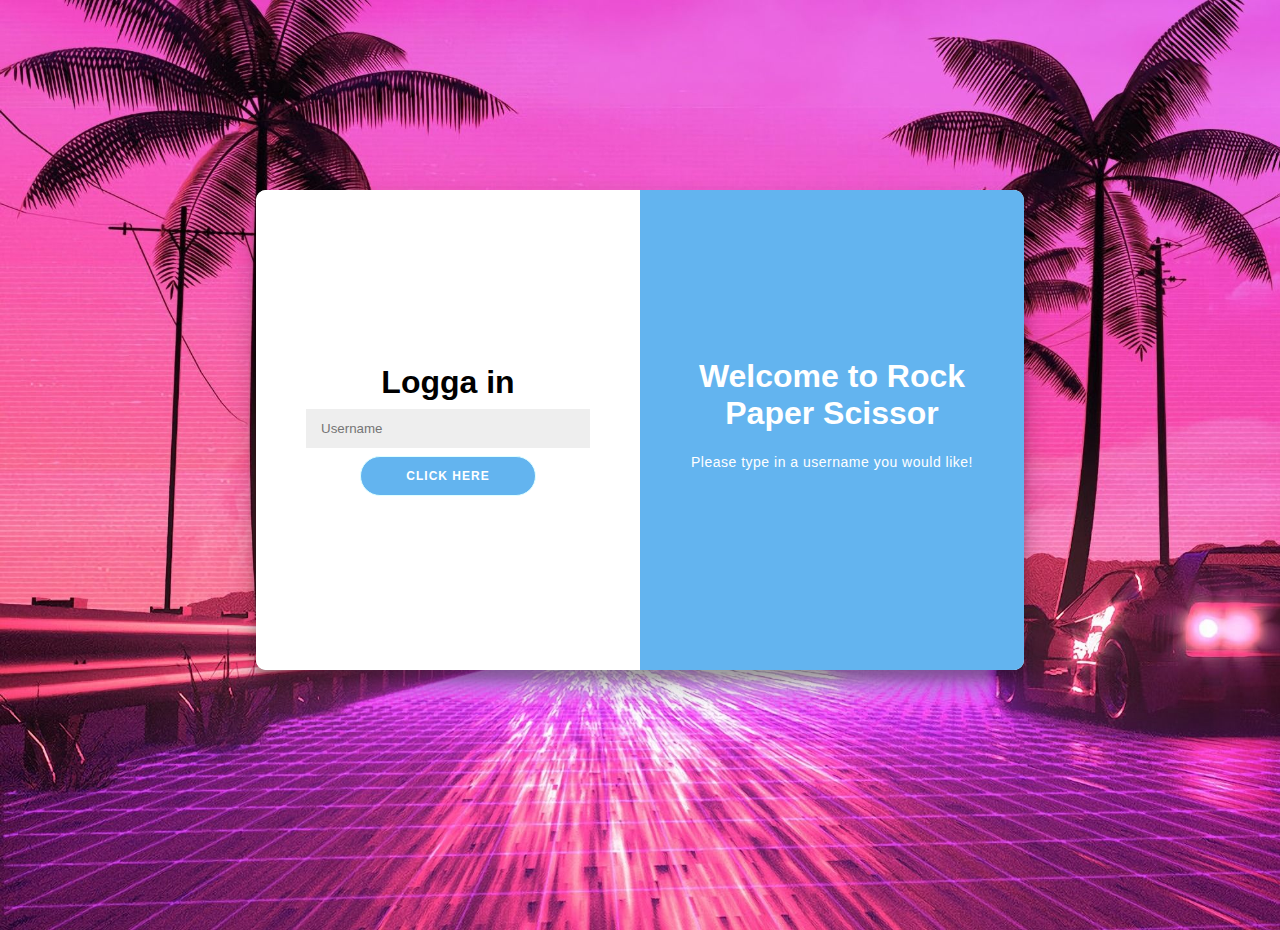
<file: index.html>
<!DOCTYPE html>
<html lang="sv">
<head>
    <meta charset="UTF-8">
    <meta http-equiv="X-UA-Compatible" content="IE=edge">
    <meta name="viewport" content="width=device-width, initial-scale=1.0">
    <title>RPS</title>
    <link rel="stylesheet" href="css/inloggning.css">
</head>
<body>

<div class="container" id="container">
    <div class="form-container sign-up-container"></div>
    <div class="form-container sign-in-container">
        <form>
            <h1>Logga in</h1>
            </label><input id="email" type="username" placeholder="Username">
            <button id="loginbutton" type="button">Click here</button>
        </form>
    </div>
    
    <div class="overlay-container">
        <div class="overlay">
            <div class="overlay-panel overlay-left"></div>
            <div class="overlay-panel overlay-right">
                <h1>Welcome to Rock Paper Scissor</h1>
                <p>Please type in a username you would like!</p>
            </div>
        </div>
    </div>
</div>

<script src="js/endpoints.js" type="module"></script>
<script src="js/inlogg.js" type="module"></script>
</body>
</html>
</file>
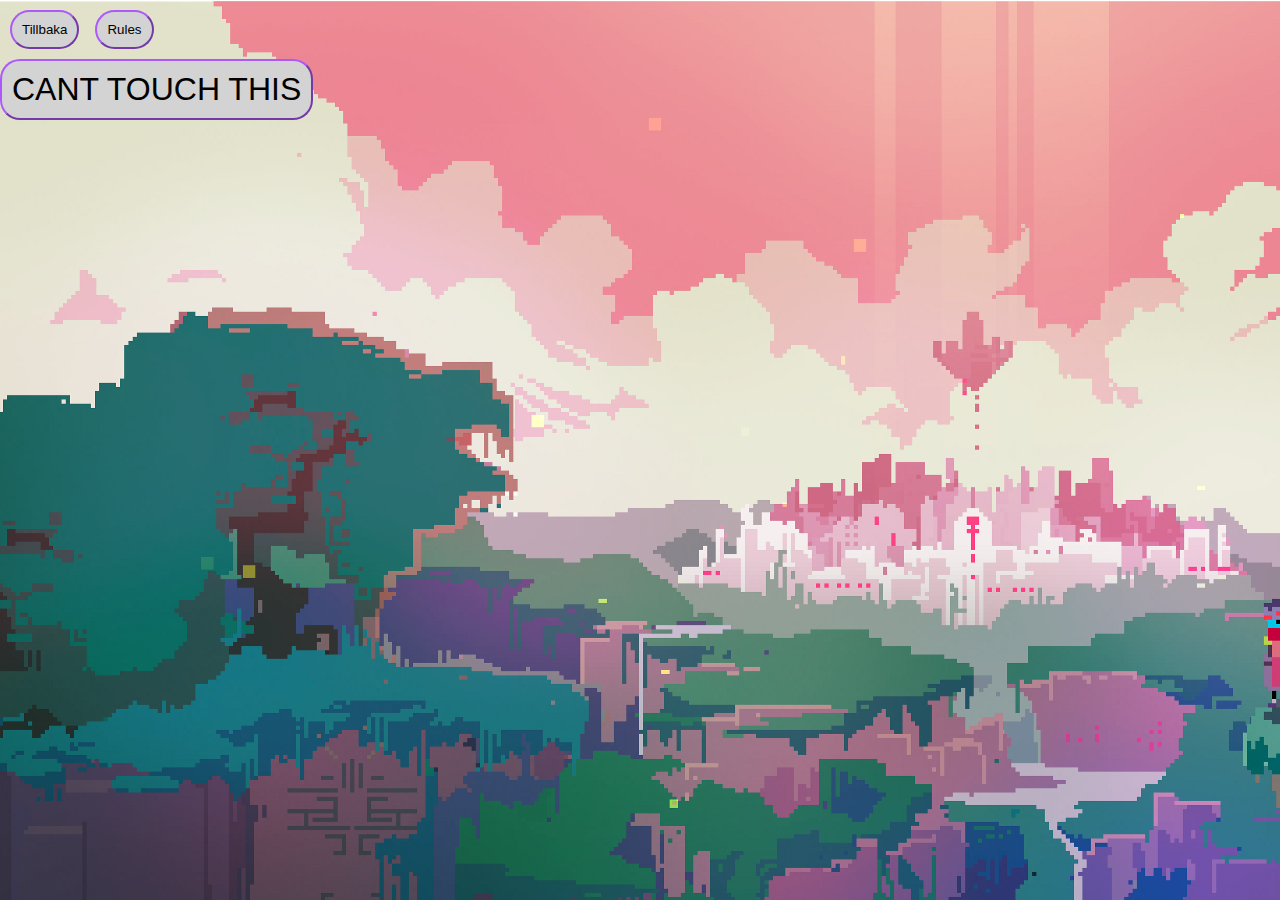
<file: buttongame.html>
<!DOCTYPE html>
<html lang="en">
<head>
    <meta charset="UTF-8">
    <title>Title</title>
    <script defer src="js/movingbutton.js"></script>
    <link rel="stylesheet" href="css/movingbutton.css">
    <style>
        body {
            margin: 0;
            width: 100vh;
            height: 100vh;
            overflow: hidden;
        }

        #evil-button {
            position: absolute;
            white-space: nowrap;
            font-size: 2rem;
        }
    </style>
</head>
<body>

<div class="container">
    <a href="homepage.html">
        <button class="button">
            Tillbaka
        </button>
    </a>
    <div class="popup" onclick="openRulesPopup()">
        <button class="rules">Rules</button>
        <span class="popuptext" id="myPopup">
            <p>The rules of <em>Click the button</em> are simple.</p>
            <p>Try your best to click the button.</p>
            <p>If you click the button you become rich.</p>
            <p>When you get tired of trying to click the button please press "Tillbaka".</p>
            <p>Got it? </p>
            <p class="close-text">Press <strong><em>here</em></strong> to close!</p>
        </span>
    </div>


</div>

<button id="evil-button">CANT TOUCH THIS</button>

</body>
</html>
</file>
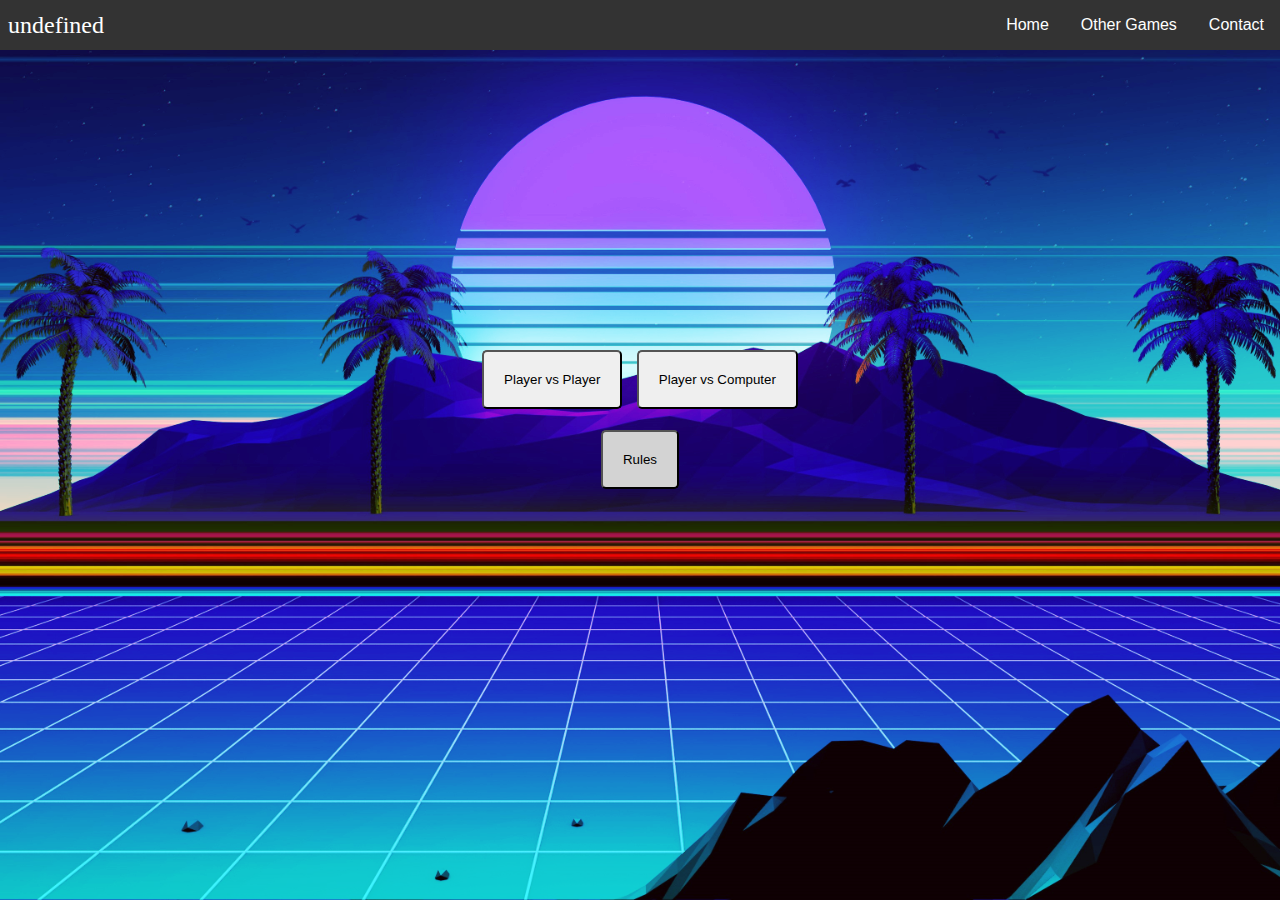
<file: choosegame.html>
<!DOCTYPE html>
<html lang="en">

<head>
  <meta charset="UTF-8">
  <meta http-equiv="X-UA-Compatible" content="IE=edge">
  <meta name="viewport" content="width=device-width, initial-scale=1.0">
  <title>Title</title>
  <link rel="stylesheet" href="css/choosegame.css">
  <script defer src="js/choosegame.js" type="module"></script>
  <script defer src="js/endpoints.js" type="module"></script>
</head>

<body>
  <nav class="navbar">
    <div id="brand-title" class="brandtitle"> <strong></strong>
    </div>
    <a href="#" class="toggle-button">
      <span class="bar"></span>
      <span class="bar"></span>
      <span class="bar"></span>
    </a>
    <div class="navbar-links">
      <ul>
        <li>
          <a href="homepage.html">Home</a>
        </li>
        <li>
          <a href="buttongame.html">Other Games</a>
        </li>
        <li>
          <a href="https://leekspin.com/" target="_blank">Contact</a>
        </li>
      </ul>
    </div>
  </nav>

  <div class="container">
    <div class="play-buttons">
      <button id="start" class="pvp">Player vs Player</button>
      <a href="computer.html"><button class="pve">Player vs Computer</button></a>
    </div>
    <div class="popup" onclick="openRulesPopup()">
      <button class="rules" >Rules</button>
      <span class="popuptext" id="myPopup">
      <p>The rules of Rock Paper Scissor are simple.</p>
      <p>Rock beats Scissor, Paper beats Rock and Scissor beats Paper.</p>
      <p>Equal move results in a draw and neither player gets a point.</p>
      <p>The game is finished when one player gets three wins.</p>
      <p>Got it? </p>
      <p class="close-text">Press <strong><em>here</em></strong> to close!</p>
    </span>
    </div>
  </div>

  <script>
    const popup = document.getElementById('myPopup');
    function openRulesPopup() {
      popup.classList.toggle("show");
    }
  </script>
</body>
</html>
</file>
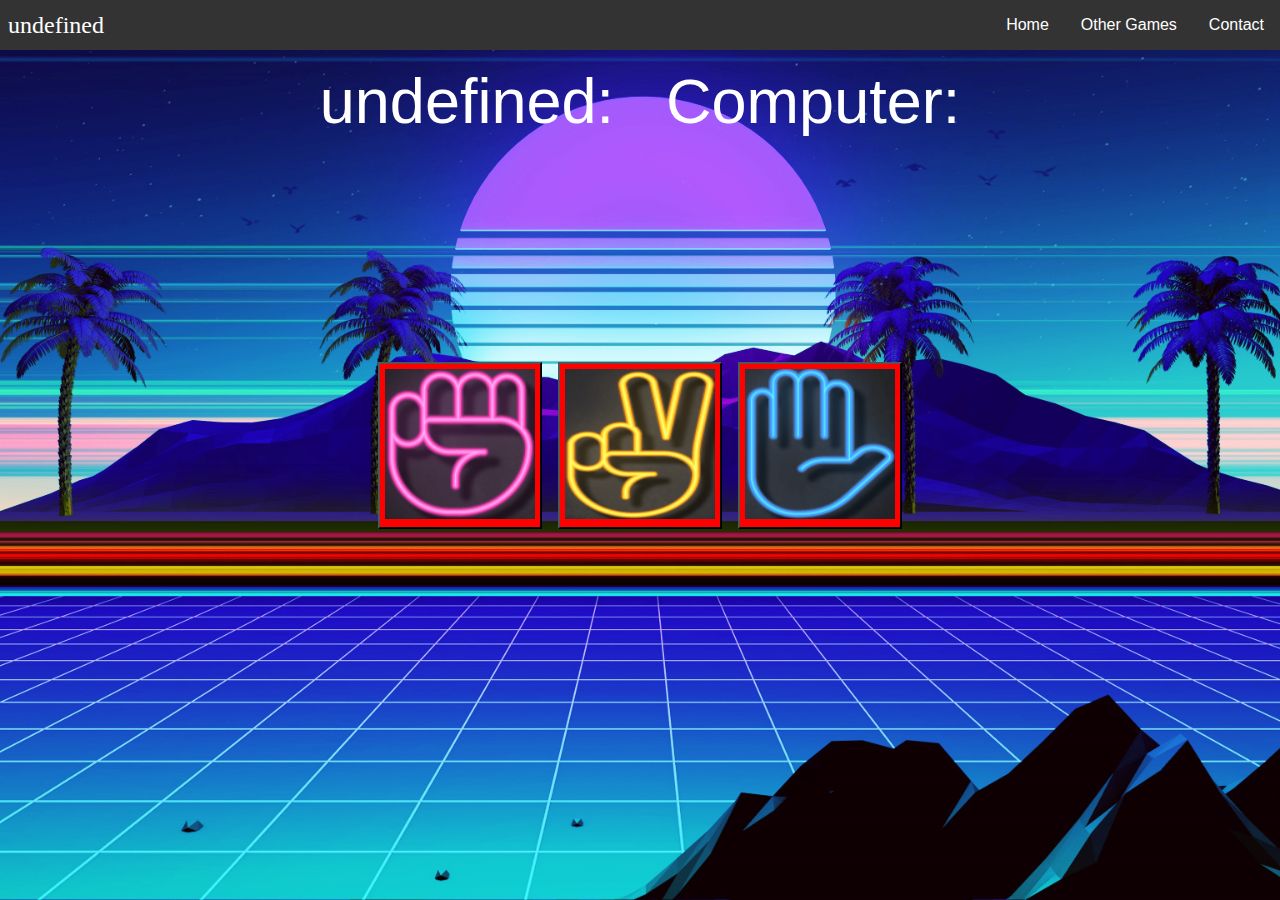
<file: computer.html>
<!DOCTYPE html>
<html lang="en">
<head>
    <meta charset="UTF-8">
    <meta http-equiv="X-UA-Compatible" content="IE=edge">
    <meta name="viewport" content="width=device-width, initial-scale=1.0">
    <title>Title</title>
    <link rel="stylesheet" href="css/computer.css">
    <script defer src="js/computer.js" type="module"></script>
    <script defer src="js/functions.js"></script>
</head>

<body>
<nav class="navbar">
    <div id="brand-title" class="brandtitle"> <strong></strong>
    </div>
    <a href="#" class="toggle-button">
        <span class="bar"></span>
        <span class="bar"></span>
        <span class="bar"></span>
    </a>
    <div class="navbar-links">
        <ul>
            <li>
                <a href="homepage.html">Home</a>
            </li>
            <li>
                <a href="buttongame.html">Other Games</a>
            </li>
            <li>
                <a href="https://leekspin.com/" target="_blank">Contact</a>
            </li>
        </ul>
    </div>
</nav>

<div class="bodyid" id="bodyid">
    <div class="score">
        <div id="player-score">

        </div>
        <div id="computer-score">

        </div>
    </div>

    <div id="scoreboard" class="scoreboard">
        <div id="score-board">

        </div>
    </div>

    <div id="restart">

    </div>

    <div class="player-opponent">
        <div id="player" class="playerchoice">

        </div>
        <div id="opponent" class="opchoice">
            Computer:
        </div>
    </div>

    <div class="choices">
        <button id="rock" class="btn-rock"><img src="img/rock-img.png" alt="picture of closed hand"></button>

        <button id="scissor" class="btn-scissor"><img src="img/scissor-img.png" alt="picture of a scissorhand"></button>

        <button id="paper" class="btn-paper"><img src="img/paper-img.png" alt="picutre of open palm of hand"></button>
    </div>
</div>
</body>
</html>
</file>
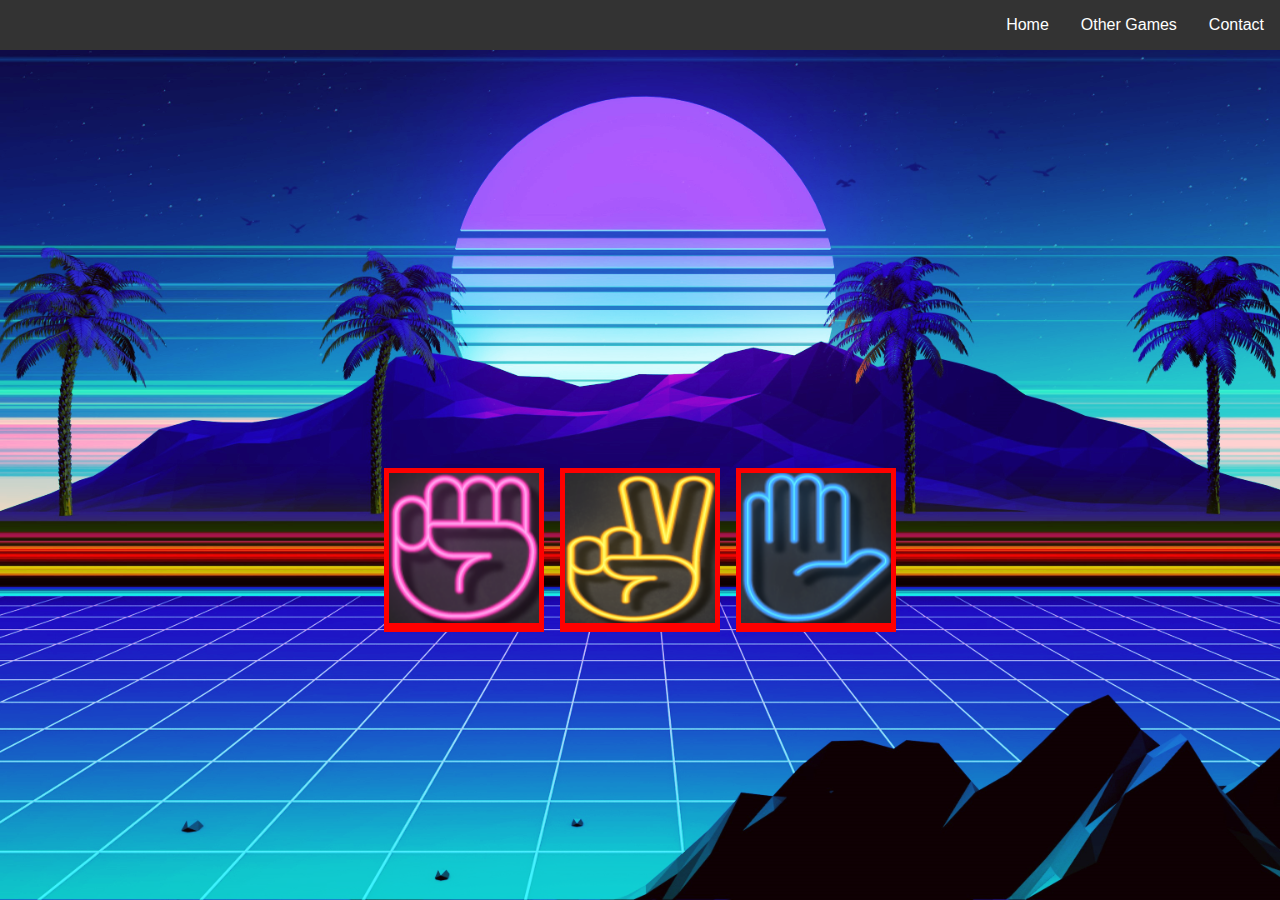
<file: game.html>
<!DOCTYPE html>
<html lang="en">
<head>
    <meta charset="UTF-8">
    <meta http-equiv="X-UA-Compatible" content="IE=edge">
    <meta name="viewport" content="width=device-width, initial-scale=1.0">
    <link rel="stylesheet" href="css/gamepage.css">
    <title>Game RPS</title>
</head>
<body>
<nav class="navbar">
    <div id="brand-title" class="brandtitle"> <strong></strong>
    </div>
    <a href="#" class="toggle-button">
        <span class="bar"></span>
        <span class="bar"></span>
        <span class="bar"></span>
    </a>
    <div class="navbar-links">
        <ul>
            <li>
                <a href="homepage.html">Home</a>
            </li>
            <li>
                <a href="buttongame.html">Other Games</a>
            </li>
            <li>
                <a href="https://leekspin.com/" target="_blank">Contact</a>
            </li>
        </ul>
    </div>
</nav>

<div class="bodyid" id="bodyid">
    <div class="score">
        <div id="player-score">

        </div>
        <div id="opponent-score">
        </div>
    </div>

    <div id="scoreboard" class="scoreboard">
        <div class="restart" id="restartGamePVP">
        </div>
    </div>

    <div class="player-opponent">
        <p id="player1Name" class="playerchoice"></p>
        <div id="player1" class="playerchoice">
        </div>

        <p id="player2Name" class="opchoice"></p>
        <div id="player2" class="opchoice">
        </div>
    </div>

    <div id="choice" class="choices">
        <div id="rock" class="btn-rock"><img src="img/rock-img.png" alt="picture of closed hand" onclick="choose('rock')"></div>

        <div id="scissor" class="btn-scissor"><img src="img/scissor-img.png" alt="picture of a scissorhand" onclick="choose('scissors')"></div>

        <div id="paper" class="btn-paper"><img src="img/paper-img.png" alt="picture of open palm of hand" onclick="choose('paper')"></div>
    </div>

</div>

<script defer src="js/gamepage.js" type="module"></script>
<script defer src="js/functions.js" type="module"></script>
<script defer src="js/endpoints.js" type="module"></script>
</body>
</html>
</file>
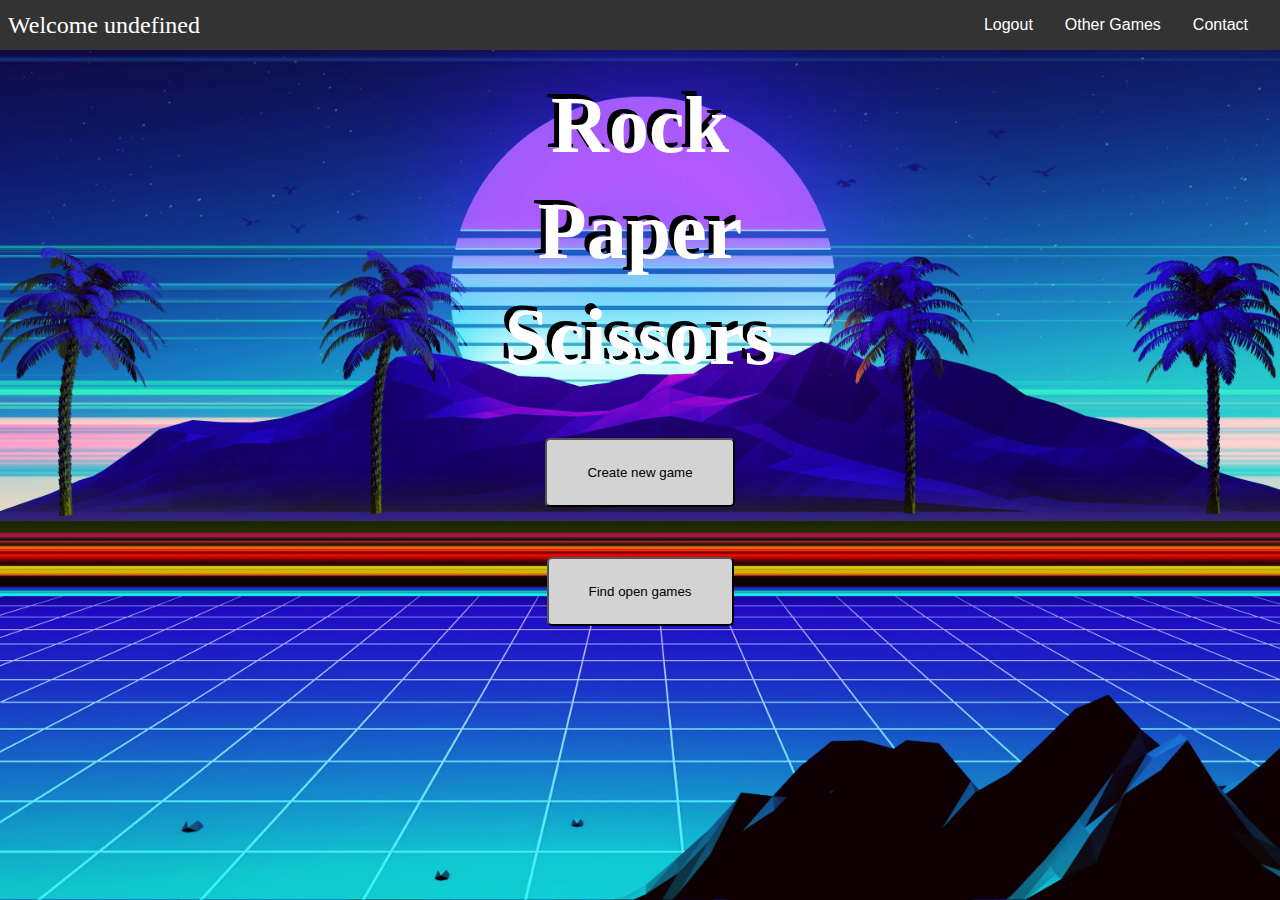
<file: homepage.html>
<!DOCTYPE html>
<html lang="en">
<head>
    <meta charset="UTF-8">
    <meta http-equiv="X-UA-Compatible" content="IE=edge">
    <meta name="viewport" content="width=device-width, initial-scale=1.0">
    <link rel="stylesheet" href="css/homepage.css">
    <script defer src="js/homepage.js" type="module"></script>
    <script defer src="js/functions.js" type="module"></script>
    <script defer src="js/endpoints.js" type="module"></script>
    <title>$Title$</title>
</head>

<body>
<nav class="navbar">
    <div id="brand-title" class="brandtitle"> <strong></strong>
    </div>
    <a href="#" class="toggle-button">
        <span class="bar"></span>
        <span class="bar"></span>
        <span class="bar"></span>
    </a>
    <div class="navbar-links">
        <ul>
            <li>
                <a id="logout-button" href="index.html">Logout</a>
            </li>
            <li>
                <a href="buttongame.html">Other Games</a>
            </li>
            <li>
                <a href="https://leekspin.com/" target="_blank">Contact</a>
            </li>
        </ul>
    </div>
</nav>

<div class="container">
    <h1 class="sign">Rock</h1>
    <h1 class="sign">Paper</h1>
    <h1 class="sign">Scissors</h1>


    <a href="choosegame.html">
        <button class="newgame">Create new game</button>
    </a>
    <a href="listofgames.html">
        <button class="opengames">Find open games</button>
    </a>
</div>


</body>
</html>
</file>
<file: css/inloggning.css>
* {
    box-sizing: border-box;
}
#evil-button {
    position: absolute;
    white-space: nowrap;
    font-size: 2rem;
}

.movingbutton body {
    margin: 0;
    width: 100vh;
    height: 100vh;
    overflow: hidden;

}

body {
    background-image: url("../img/inlogg.jpg");
    background-size: cover;
    display: flex;
    justify-content: center;
    align-items: center;
    flex-direction: column;
    font-family: 'Montserrat', sans-serif;
    height: 100vh;
    margin: -20px 0 50px;
}

h1 {
    font-weight: bold;
    margin: 0;
}

h2 {
    text-align: center;
}

p {
    font-size: 14px;
    font-weight: 100;
    line-height: 20px;
    letter-spacing: 0.5px;
    margin: 20px 0 30px;
}

span {
    font-size: 12px;
}

a {
    color: #333;
    font-size: 14px;
    text-decoration: none;
    margin: 15px 0;
}

button {
    border-radius: 20px;
    border: 1px solid lightcyan;
    background-color: #63b4ef;
    color: #FFFFFF;
    font-size: 12px;
    font-weight: bold;
    padding: 12px 45px;
    letter-spacing: 1px;
    text-transform: uppercase;
    transition: transform 80ms ease-in;
}

button:active {
    transform: scale(0.95);
}

button:focus {
    outline: none;
}

button.ghost {
    background-color: transparent;
    border-color: #FFFFFF;
}

form {
    background-color: #FFFFFF;
    display: flex;
    align-items: center;
    justify-content: center;
    flex-direction: column;
    padding: 0 50px;
    height: 100%;
    text-align: center;
}

input {
    background-color: #eee;
    border: none;
    padding: 12px 15px;
    margin: 8px 0;
    width: 100%;
}

.container {
    background-color: #fff;
    border-radius: 10px;
    box-shadow: 0 14px 28px rgba(0,0,0,0.25), 0 10px 10px rgba(0,0,0,0.22);
    position: relative;
    overflow: hidden;
    width: 768px;
    max-width: 100%;
    min-height: 480px;
}

.form-container {
    position: absolute;
    top: 0;
    height: 100%;
    transition: all 0.6s ease-in-out;
}

.sign-in-container {
    left: 0;
    width: 50%;
    z-index: 2;
}

.container.right-panel-active .sign-in-container {
    transform: translateX(100%);
}

.container.right-panel-active .sign-up-container {
    transform: translateX(100%);
    opacity: 1;
    z-index: 5;
    animation: show 0.6s;
}


.overlay-container {
    position: absolute;
    top: 0;
    left: 50%;
    width: 50%;
    height: 100%;
    overflow: hidden;
    transition: transform 0.6s ease-in-out;
    z-index: 100;
}

.container.right-panel-active .overlay-container{
    transform: translateX(-100%);
}

.overlay {
    background: #63b4ef;
    background-repeat: no-repeat;
    background-size: cover;
    background-position: 0 0;
    color: #FFFFFF;
    position: relative;
    left: -100%;
    height: 100%;
    width: 200%;
    transform: translateX(0);
    transition: transform 0.6s ease-in-out;
}

.container.right-panel-active .overlay {
    transform: translateX(50%);
}

.overlay-panel {
    position: absolute;
    display: flex;
    align-items: center;
    justify-content: center;
    flex-direction: column;
    padding: 0 40px;
    text-align: center;
    top: 0;
    height: 100%;
    width: 50%;
    transform: translateX(0);
    transition: transform 0.6s ease-in-out;
}

.overlay-left {
    transform: translateX(-20%);
}

.container.right-panel-active .overlay-left {
    transform: translateX(0);
}

.overlay-right {
    right: 0;
    transform: translateX(0);
}

.container.right-panel-active .overlay-right {
    transform: translateX(20%);
}
</file>
<file: css/movingbutton.css>
body {
    background-image: url("../img/bakgrundsbild.webp");
}



.container {
    padding: 10px;
    display: flex;
    justify-content: flex-start;
    gap: 1rem;

}
button {
    border-color: #ac58fb;
    background-color: lightgray;
    border-radius: 20px;
    padding: 10px;
}

.popup {
    position: relative;
    display: inline-block;
    cursor: pointer;
}

.popup .rules {
    padding: 10px;
    border-radius: 20px;
}

.popup .popuptext {
    visibility: hidden;
    width: 300px;
    border-radius: 10px;
    padding: 10px 10px;
    background-color: rgb(112, 135, 220);
    color: #000000;
    font-size: 20px;
    text-align: center;
    position: absolute;
    z-index: 1;
    bottom: 175%;
    left: 70%;
    margin-bottom: -450px; /*Lagt till denna för att flytta rutan nedåt */
    margin-left: 100px;
}

.popup .popuptext::after .btn {
    position: absolute;
    top: 100%;
    left: 50%;
    margin-left: -5px;
    border-width: 5px;
    border-style: solid;
    border-color: #555 transparent transparent transparent;
}

.popup .show {
    visibility: visible;
    -webkit-animation: fadeIn 1s;
    animation: fadeIn 1s;
}

@-webkit-keyframes fadeIn {
    from {
        opacity: 0;
    }
    to {
        opacity: 1;
    }
}

@keyframes fadeIn {
    from {
        opacity: 0;
    }
    to {
        opacity: 1;
    }
}



button:hover {
    color: white;
    transform: scale(1.2);
    transition: 0.3s;
}
</file>
<file: css/choosegame.css>
body {
    box-sizing: border-box;
    height: 100vh;
    background-color: rgba(33, 234, 228, 0.67);
    background-image: url("../img/retro palm trees.jpg");
    background-position: center;
    background-size: cover;
    background-blend-mode: hard-light;
    font-family: Arial, Helvetica, sans-serif;
    margin: 0;
    padding: 0;
}

.navbar {
    display: flex;
    justify-content: space-between;
    align-items: center;
    background-color: #333;
    color: white;
}

.brandtitle {
    font-family: "Franklin Gothic Medium";
    font-size: 1.5rem;
    margin: .5rem;
}

.navbar-links ul {
    margin: 0;
    padding: 0;
    display: flex;
}

.navbar-links li {
    list-style: none;
}

.navbar-links li a {
    text-decoration: none;
    color: white;
    padding: 1rem;
    display: block;
}

.navbar-links li:hover {
    background-color: #555;
}

.toggle-button {
    position: absolute;
    top: 0.75rem;
    right: 1rem;
    display: none;
    flex-direction: column;
    justify-content: space-between;
    width: 31px;
    height: 21px;
}

.toggle-button .bar {
    height: 3px;
    width: 100%;
    background-color: white;
    border-radius: 10px;
}

.rules {
    align-items: center;
    justify-content: center;
    padding: 20px;
    border-radius: 5px;
    background-color: lightgray;
    cursor: pointer;
}

.popup {
    position: relative;
    display: flex;
    align-items: center;
    justify-content: center;
    cursor: pointer;
}

.popup .popuptext {
    visibility: hidden;
    width: 160px;
    background-color: #555;
    color: #fff;
    text-align: center;
    border-radius: 6px;
    padding: 10px 20px;
    position: absolute;
    z-index: 1;
    bottom: 0%;
    left: 400%;
    margin-left: -80px;
}

.popup .popuptext::after {
    content: "";
    position: absolute;
    top: 100%;
    left: 50%;
    margin-left: -5px;
    border-width: 5px;
    border-style: solid;
    border-color: transparent transparent transparent transparent;
}

.popup .show {
    visibility: visible;
    -webkit-animation: fadeIn 1s;
    animation: fadeIn 1s;
}

@-webkit-keyframes fadeIn {
    from {
        opacity: 0;
    }
    to {
        opacity: 1;
    }
}

@keyframes fadeIn {
    from {
        opacity: 0;
    }
    to {
        opacity: 1;
    }
}

.container {
    display: flex;
    flex-direction: column;
    justify-content: center;
    align-items: center;
    gap: 1rem;
}

.play-buttons {
    gap: 1rem;
}

.pve, .pvp {
    padding: 20px;
    margin: 300px 5px 5px 5px;
    border-radius: 5px;
    cursor: pointer;
}

@media (max-width: 500px){
    .toggle-button {
        display: flex;
    }

    .navbar-links {
        display: none;
        width: 100%;
    }

    .navbar {
        flex-direction: column;
        align-items: flex-start;
    }

    .navbar-links ul {
        width: 100%;
        flex-direction: column;

    }

    .navbar-links li {
        text-align: center;
    }

    .navbar-links li a {
        padding: .5rem 1rem;
    }

    .navbar-links.active {
        display: flex;
    }

    body {
        background-color: rgba(33, 234, 228, 0.67);
        background-image: url("../img/retro palm trees.jpg");
        background-position: center;
        background-repeat: no-repeat;
        background-blend-mode: hard-light;
        font-family: Arial, Helvetica, sans-serif;
    }

    .container {
        display: flex;
        flex-wrap: wrap;
        flex-direction: column;
        align-items: center;
        margin-top: 100px;
    }

    .popup .popuptext {
        visibility: hidden;
        width: 200px;
        background-color: #555;
        color: #fff;
        text-align: center;
        border-radius: 6px;
        padding: 5px 10px;
        position: absolute;
        z-index: 1;
        bottom: 400%;
        left: -50%;
        margin-left: -20px;
    }

    .popup .popuptext::after {
        content: "";
        position: absolute;
        top: 100%;
        left: 50%;
        margin-left: -5px;
        border-width: 5px;
        border-style: solid;
        border-color: transparent transparent transparent transparent;
    }

    .popup .show {
        visibility: visible;
        -webkit-animation: fadeIn 1s;
        animation: fadeIn 1s;
    }

    @-webkit-keyframes fadeIn {
        from {
            opacity: 0;
        }
        to {
            opacity: 1;
        }
    }

    @keyframes fadeIn {
        from {
            opacity: 0;
        }
        to {
            opacity: 1;
        }
    }
}

@media (max-width: 800px){
    body {
        background-color: rgba(33, 234, 228, 0.67);
        background-image: url("../img/retro palm trees.jpg");
        background-position: center;
        background-blend-mode: hard-light;
        font-family: Arial, Helvetica, sans-serif;
    }

    .nav-list {
        display: flex;
        flex-wrap: wrap;
        justify-content: flex-start;
        gap: 3rem;
        margin: 0;
        padding: 0;
        list-style: none;
    }

    .popup .popuptext {
        visibility: hidden;
        width: 200px;
        background-color: #555;
        color: #fff;
        text-align: center;
        border-radius: 6px;
        padding: 5px 10px;
        position: absolute;
        z-index: 1;
        bottom: 100%;
        left: -50%;
        margin-left: -20px;
    }

    .popup .popuptext::after {
        content: "";
        position: absolute;
        top: 100%;
        left: 50%;
        margin-left: -5px;
        border-width: 5px;
        border-style: solid;
        border-color: transparent transparent transparent transparent;
    }

    .popup .show {
        visibility: visible;
        -webkit-animation: fadeIn 1s;
        animation: fadeIn 1s;
    }

    @-webkit-keyframes fadeIn {
        from {
            opacity: 0;
        }
        to {
            opacity: 1;
        }
    }

    @keyframes fadeIn {
        from {
            opacity: 0;
        }
        to {
            opacity: 1;
        }
    }
}
</file>
<file: css/computer.css>
body {
    box-sizing: border-box;
    height: 100vh;
    background-color: rgba(33, 234, 228, 0.67);
    background-image: url("../img/retro palm trees.jpg");
    background-position: center;
    background-size: cover;
    background-blend-mode: hard-light;
    font-family: Arial, Helvetica, sans-serif;
    margin: 0;
    padding: 0;
}

.navbar {
    display: flex;
    justify-content: space-between;
    align-items: center;
    background-color: #333;
    color: white;
}

.brandtitle {
    font-family: "Franklin Gothic Medium";
    font-size: 1.5rem;
    margin: .5rem;
}

.navbar-links ul {
    margin: 0;
    padding: 0;
    display: flex;
}

.navbar-links li {
    list-style: none;
}

.navbar-links li a {
    text-decoration: none;
    color: white;
    padding: 1rem;
    display: block;
}

.navbar-links li:hover {
    background-color: #555;
}

.toggle-button {
    position: absolute;
    top: 0.75rem;
    right: 1rem;
    display: none;
    flex-direction: column;
    justify-content: space-between;
    width: 31px;
    height: 21px;
}

.toggle-button .bar {
    height: 3px;
    width: 100%;
    background-color: white;
    border-radius: 10px;
}

.bodyid {
    margin-top: 100px;
}

.scoreboard {
    display: flex;
    align-items: center;
    justify-content: center;
    gap: 1rem;
    flex-direction: row-reverse;
    flex-wrap: wrap;
    margin-top: -70px;
    color: #ffffff;
    font-size: 30px;
}

.score {
    display: flex;
    flex-direction: column;
    color: white;
    font-size: 20px;
    margin-top: -50px;
    margin-left: 50px;
}

.player-opponent{
    display: flex;
    align-items: center;
    justify-content: center;
    margin-top: 25px;
    gap: 2rem;
    overflow: hidden;
}

.playerchoice {
    display: flex;
    align-items: center;
    flex-direction: column;
    color: #FFFFFF;
    padding: 10px 10px 200px 10px;
    font-size: 63px;
    gap: 1rem;
}

.opchoice {
    display: flex;
    align-items: center;
    flex-direction: column;
    color: #FFFFFF;
    padding: 10px 10px 200px 10px;
    font-size: 63px;
    gap: 1rem;
}

#restart {
    display: flex;
    align-items: center;
    justify-content: center;
}

#restart button {
    font-size: 24px;
    padding: 1rem;
}



.choices {
    display: flex;
    align-items: baseline;
    justify-content: center;
    gap: 1rem;
    margin-top: -175px;

}

.sign {
    margin-top: 200px;
    border-radius: 0;

}

img {
    width: 150px;
    max-height: 150px;
}

.btn-rock,
.btn-paper,
.btn-scissor {
    margin-top: 200px;
    padding: 5px;
    background-color: red;


}

.btn-rock:hover,
.btn-paper:hover,
.btn-scissor:hover {
    transform:scale(1.1);
    transition:0.3s;

}



.popup {
    visibility: visible;
    display: flex;
    align-items: center;
    justify-content: center;
    position: relative;
    cursor: pointer;
}

.popup .rules {

    visibility: visible;
    margin-top: 10px;
    border-radius: 5px;
    padding: 30px;
    font-size: 26px;

}

.popup .popuptext {
    visibility: hidden;
    width: 300px;
    border-radius: 10px;
    padding: 10px 10px;
    background-color: rgb(112, 135, 220);
    color: #000000;
    font-size: 20px;
    text-align: center;
    position: absolute;
    z-index: 1;
    bottom: 175%;
    left: 70%;
    margin-bottom: -150px; /*Lagt till denna för att flytta rutan nedåt */
    margin-left: -550px;
}

.popup .popuptext::after .btn {
    position: absolute;
    top: 100%;
    left: 50%;
    margin-left: -5px;
    border-width: 5px;
    border-style: solid;
    border-color: #555 transparent transparent transparent;
}

.popup .show {
    visibility: visible;
    -webkit-animation: fadeIn 1s;
    animation: fadeIn 1s;
}

@-webkit-keyframes fadeIn {
    from {
        opacity: 0;
    }
    to {
        opacity: 1;
    }
}

@keyframes fadeIn {
    from {
        opacity: 0;
    }
    to {
        opacity: 1;
    }
}

@media (max-width: 650px) {


    .toggle-button {
        display: flex;
    }

    .navbar-links {
        display: none;
        width: 100%;
    }

    .navbar {
        flex-direction: column;
        align-items: flex-start;
    }

    .navbar-links ul {
        width: 100%;
        flex-direction: column;

    }

    .navbar-links li {
        text-align: center;
    }

    .navbar-links li a {
        padding: .5rem 1rem;
    }

    .navbar-links.active {
        display: flex;
    }

    body {
        box-sizing: border-box;
        height: 100vh;
        background-color: rgba(33, 234, 228, 0.67);
        background-image: url("../img/retro palm trees.jpg");
        background-position: center;
        background-size: cover;
        background-blend-mode: hard-light;
        font-family: Arial, Helvetica, sans-serif;
        margin: 0;
        padding: 0;
    }

    #opponent, #player {
        margin: 1px;
        font-size: 10px;
        padding: 5px;

    }


    #player img, #opponent img {
        width: 70px;
        margin: 0;

    }

    #player, #opponent {
        /*width: 40px;*/
        margin: 0;
        padding: 5px;

    }

    .choices img {
        padding: 0;
        width: 70px;
    }

    .choices {
        margin-top: 2px;
        margin-bottom: 15px;
    }

    .player-opponent{
        font-size: 10px;
        display: flex;
        flex-wrap: wrap;
        margin-top: 15px;

    }

    #restart {
        padding: 10px;
    }

    /*.playerchoice {*/
    /*    font-size: 10px;*/
    /*    padding: 5px;*/
    /*    color: #ffffff;*/
    /*}*/

    /*.opchoice {*/
    /*    !*padding: 10px 10px 150px 10px;*!*/
    /*    !*margin-left: 20px;*!*/
    /*    color: #ffffff;*/
    /*    font-size: 10px;*/
    /*}*/

    .score {
        display: flex;
        flex-direction: row;
        color: white;
        font-size: 18px;
        margin-top: -50px;
        gap: 1rem;
        /*margin-left: 50px;*/
    }

    /*#player-score {*/
    /*    display: flex;*/
    /*    align-items: center;*/
    /*    flex-direction: column;*/
    /*    color: #FFFFFF;*/
    /*    padding: 10px 10px 10px 10px;*/
    /*    font-size: 18px;*/

    /*}*/





}

@media (max-width: 800px) {
    body {
        height: 100vh;
        background-color: rgba(33, 234, 228, 0.67);
        background-image: url("../img/retro palm trees.jpg");
        background-position: center;
        background-size: cover;
        background-blend-mode: hard-light;
        font-family: Arial, Helvetica, sans-serif;
    }

    #restart {
        margin: 3px;
        padding: 5px;
    }

    #restart button {
        margin: 3px;
        padding: 5px;

    }

    .nav-list {
        display: flex;
        flex-wrap: wrap;
        justify-content: flex-start;
        gap: 3rem;
        margin: 0;
        padding: 0;
        list-style: none;
    }

    .scoreboard {
        margin-top: 5px;
        margin-bottom: -10px;
    }

    .player-opponent{
        display: flex;
        margin-top: 15px;

    }


    #player, #opponent {
        font-size: 30px;
    }


    .playerchoice {
        padding: 10px 10px 150px 10px;
        margin-right: -50px;
        color: #ffffff;
        font-size: 40px;
    }

    .opchoice {
        padding: 10px 10px 150px 10px;
        margin-left: 20px;
        color: #ffffff;
        font-size: 40px;
    }

    img {
        width: 150px;
        max-height: 150px;
    }
}

@media (max-width: 1200px) {
    body {
        height: 100vh;
        background-color: rgba(33, 234, 228, 0.67);
        background-image: url("../img/retro palm trees.jpg");
        background-position: center;
        background-size: cover;
        background-blend-mode: hard-light;
        font-family: Arial, Helvetica, sans-serif;
    }

    .nav-list {
        display: flex;
        flex-wrap: wrap;
        justify-content: flex-start;
        gap: 1rem;
        margin: 0;
        padding: 0;
        list-style: none;
    }

    .scoreboard {
        margin-top: 20px;
        margin-bottom: -10px;
    }

    .player-opponent{
        display: flex;
        margin-top: 15px;

    }

    #restart button {
        margin: 3px;
        padding: 5px;

    }

    #restart {
        margin: 3px;
        padding: 5px;
    }

    .playerchoice {
        padding: 10px 10px 150px 10px;
        margin-right: -50px;
        color: #ffffff;
        font-size: 40px;
    }

    .opchoice {
        padding: 10px 10px 150px 10px;
        margin-left: 20px;
        color: #ffffff;
        font-size: 40px;
    }

    img {
        width: 125px;
        max-height: 125px;
    }

    .player-opponent img {

        margin-left: 65px;

    }
}
</file>
<file: css/gamepage.css>
body {
    box-sizing: border-box;
    height: 100vh;
    background-color: rgba(33, 234, 228, 0.67);
    background-image: url("../img/retro palm trees.jpg");
    background-position: center;
    background-size: cover;
    background-blend-mode: hard-light;
    font-family: Arial, Helvetica, sans-serif;
    margin: 0;
    padding: 0;
}

.navbar {
    display: flex;
    justify-content: space-between;
    align-items: center;
    background-color: #333;
    color: white;
}

.brandtitle {
    font-family: "Franklin Gothic Medium";
    font-size: 1.5rem;
    margin: .5rem;
}

.navbar-links ul {
    margin: 0;
    padding: 0;
    display: flex;
}

.navbar-links li {
    list-style: none;
}

.navbar-links li a {
    text-decoration: none;
    color: white;
    padding: 1rem;
    display: block;
}

.navbar-links li:hover {
    background-color: #555;
}

.toggle-button {
    position: absolute;
    top: 0.75rem;
    right: 1rem;
    display: none;
    flex-direction: column;
    justify-content: space-between;
    width: 31px;
    height: 21px;

}

.toggle-button .bar {
    height: 3px;
    width: 100%;
    background-color: white;
    border-radius: 10px;

}

.bodyid {
    margin-top: 100px;
}

.scoreboard {
    display: flex;
    align-items: center;
    justify-content: center;
    gap: 1rem;
    flex-direction: row-reverse;
    flex-wrap: wrap;
    margin-top: -70px;
}

.score {
    display: flex;
    flex-direction: column;
    color: white;
    font-size: 20px;
    margin-top: -50px;
    margin-left: 50px;
}

#player-score {
    display: flex;
    align-items: center;
    flex-direction: column;
    color: #FFFFFF;
    padding: 10px 10px 10px 10px;
    font-size: 63px;

}

.player-opponent{
    display: flex;
    align-items: center;
    justify-content: center;
    margin-top: 25px;
    gap: 2rem;
    overflow: hidden;
}

.playerchoice {
    display: flex;
    align-items: center;
    flex-direction: column;
    color: #FFFFFF;
    padding: 10px 10px 200px 10px;
    font-size: 63px;
    gap: 1rem;
}

.opchoice {
    display: flex;
    align-items: center;
    flex-direction: column;
    color: #FFFFFF;
    padding: 10px 10px 200px 10px;
    font-size: 63px;
    gap: 1rem;
}

.scoreboard {

    color: #ffffff;
    font-size: 24px;


}

.restart {
    font-size: 24px;
    padding: 1rem;
}



.choices {
    display: flex;
    align-items: baseline;
    justify-content: center;
    gap: 1rem;
    margin-top: -175px;

}


img {
    width: 150px;
    max-height: 150px;
}

.btn-rock,
.btn-paper,
.btn-scissor {
    margin-top: 200px;
    padding: 5px;
    background-color: red;
}

.btn-rock.disable,
.btn-paper.disable,
.btn-scissor.disable {
    visibility: hidden;
}

.btn-rock:hover,
.btn-paper:hover,
.btn-scissor:hover {
    transform:scale(1.1);
    transition:0.3s;

}

@media (max-width: 650px) {


    .toggle-button {
        display: flex;
    }

    .navbar-links {
        display: none;
        width: 100%;
    }

    .navbar {
        flex-direction: column;
        align-items: flex-start;
    }

    .navbar-links ul {
        width: 100%;
        flex-direction: column;

    }

    .navbar-links li {
        text-align: center;
    }

    .navbar-links li a {
        padding: .5rem 1rem;
    }

    .navbar-links.active {
        display: flex;
    }

    body {
        box-sizing: border-box;
        height: 100vh;
        background-color: rgba(33, 234, 228, 0.67);
        background-image: url("../img/retro palm trees.jpg");
        background-position: center;
        background-size: cover;
        background-blend-mode: hard-light;
        font-family: Arial, Helvetica, sans-serif;
        margin: 0;
        padding: 0;
    }

    #player2Name, #player1Name {
        margin: 1px;
        font-size: 18px;
        padding: 5px;

    }



    #player1 img, #player2 img {
        width: 70px;
        margin: 0;

    }

    #player1, #player2 {
        width: 40px;
        margin: 0;
        padding: 5px;

    }

    #choice img {
        width: 70px;
    }


    .player-opponent{
        font-size: 18px;
        display: flex;
        flex-wrap: wrap;
        margin-top: 15px;

    }

    .playerchoice {
        padding: 5px;
        color: #ffffff;
    }
    .score {
        display: flex;
        flex-direction: column;
        color: white;
        font-size: 18px;
        margin-top: -50px;
        margin-left: 50px;
    }

    #player-score {
        display: flex;
        align-items: center;
        flex-direction: column;
        color: #FFFFFF;
        padding: 10px 10px 10px 10px;
        font-size: 18px;

    }





}

@media (max-width: 800px) {
    body {
        height: 100vh;
        background-color: rgba(33, 234, 228, 0.67);
        background-image: url("../img/retro palm trees.jpg");
        background-position: center;
        background-size: cover;
        background-blend-mode: hard-light;
        font-family: Arial, Helvetica, sans-serif;
    }

    .nav-list {
        display: flex;
        flex-wrap: wrap;
        justify-content: flex-start;
        gap: 3rem;
        margin: 0;
        padding: 0;
        list-style: none;
    }

    .scoreboard {
        margin-top: 20px;
        margin-bottom: -10px;
    }

    .player-opponent{
        display: flex;
        margin-top: 15px;

    }



    #player1Name, #player2Name {
        font-size: 30px;
    }


    .playerchoice {
        padding: 10px 10px 150px 10px;
        margin-right: -50px;
        color: #ffffff;
        font-size: 40px;
    }

    .opchoice {
        padding: 10px 10px 150px 10px;
        margin-left: 20px;
        color: #ffffff;
        font-size: 40px;
    }

    img {
        width: 150px;
        max-height: 150px;
    }
}

@media (max-width: 1200px) {
    body {
        height: 100vh;
        background-color: rgba(33, 234, 228, 0.67);
        background-image: url("../img/retro palm trees.jpg");
        background-position: center;
        background-size: cover;
        background-blend-mode: hard-light;
        font-family: Arial, Helvetica, sans-serif;
    }

    .nav-list {
        display: flex;
        flex-wrap: wrap;
        justify-content: flex-start;
        gap: 1rem;
        margin: 0;
        padding: 0;
        list-style: none;
    }

    .scoreboard {
        margin-top: 20px;
        margin-bottom: -10px;
    }

    .player-opponent{
        display: flex;
        margin-top: 15px;

    }

    .playerchoice {
        padding: 10px 10px 150px 10px;
        margin-right: -50px;
        color: #ffffff;
        font-size: 40px;
    }

    .opchoice {
        padding: 10px 10px 150px 10px;
        margin-left: 20px;
        color: #ffffff;
        font-size: 40px;
    }

    img {
        width: 125px;
        max-height: 125px;
    }

    .player-opponent img {

        margin-left: 65px;

    }
}
</file>
<file: css/homepage.css>
body {
    box-sizing: border-box;
    height: 100vh;
    background-color: rgba(33, 234, 228, 0.67);
    background-image: url("../img/retro palm trees.jpg");
    background-size: cover;
    background-position: center;
    background-blend-mode: hard-light;
    font-family: Arial, Helvetica, sans-serif;
    margin: 0;
    padding: 0;
}

.navbar {
    display: flex;
    justify-content: space-between;
    align-items: center;
    background-color: #333;
    color: white;
    padding-right: 1rem;
}

.brandtitle {
    font-family: "Franklin Gothic Medium";
    font-size: 1.5rem;
    margin: .5rem;
}

.navbar-links ul {
    margin: 0;
    padding: 0;
    display: flex;
}

.navbar-links li {
    list-style: none;
}

.navbar-links li a {
    text-decoration: none;
    color: white;
    padding: 1rem;
    display: block;
}

.navbar-links li:hover {
    background-color: #555;
}

.toggle-button {
    position: absolute;
    top: 0.75rem;
    right: 1rem;
    display: none;
    flex-direction: column;
    justify-content: space-between;
    width: 31px;
    height: 21px;
}

.toggle-button .bar {
    height: 3px;
    width: 100%;
    background-color: white;
    border-radius: 10px;
}

.close-text {
    font-size: smaller;
}

.container {
    display: flex;
    flex-direction: column;
    align-items: center;
    margin-top: 500px;
    padding: 25px;
}

.newgame, .opengames {
    border-radius: 5px;
    padding: 25px 40px;
    background-color: lightgray;
    color: #000000;
    margin: 50px 0 0 0;
}

.container h1 {
    color: #ffffff;
    font-family: Magneto;
    font-size: 80px;
    margin: 5px;
    padding-top: 5px;
    text-shadow: -5px -5px black;
}

a:active {
    color: #63b4ef;
}

a:hover {
    color: white;
    transform: scale(1.2);
    transition: 0.3s;
}

button:hover {
    color: white;
    transform: scale(1.2);
    transition: 0.3s;
}

@media (max-width: 500px){

    .toggle-button {
        display: flex;
    }

    .navbar-links {
        display: none;
        width: 100%;
    }

    .navbar {
        flex-direction: column;
        align-items: flex-start;
    }

    .navbar-links ul {
        width: 100%;
        flex-direction: column;

    }

    .navbar-links li {
        text-align: center;
    }

    .navbar-links li a {
        padding: .5rem 1rem;
    }

    .navbar-links.active {
        display: flex;
    }
    body {
        background-color: rgba(33, 234, 228, 0.67);
        background-image: url("../img/retro palm trees.jpg");
        background-position: center;
        background-repeat: no-repeat;
        background-blend-mode: hard-light;
        font-family: Arial, Helvetica, sans-serif;
    }

    .container {
        display: flex;
        flex-direction: column;
        align-items: center;
        margin: 70px;
        padding: 64px;
    }
}

@media (max-width: 800px){
    body {
        background-color: rgba(33, 234, 228, 0.67);
        background-image: url("../img/retro palm trees.jpg");
        background-position: center;
        background-blend-mode: hard-light;
        font-family: Arial, Helvetica, sans-serif;
    }

    .container {
        display: flex;
        flex-direction: column;
        align-items: center;
        margin: 66px;
        padding: 40px;
    }

    .nav-list {
        display: flex;
        flex-wrap: wrap;
        justify-content: flex-start;
        gap: 3rem;
        margin: 0;
        padding: 0;
        list-style: none;
    }
}

@media (max-width: 1200px) {
    body {
        background-color: rgba(33, 234, 228, 0.67);
        background-image: url("../img/retro palm trees.jpg");
        background-position: center;
        background-size: cover;
        background-blend-mode: hard-light;
        font-family: Arial, Helvetica, sans-serif;
    }

    .container {
        display: flex;
        flex-direction: column;
        align-items: center;
        margin: 5px;
        padding: 5px;
    }

    .nav-list {
        display: flex;
        flex-wrap: wrap;
        justify-content: flex-start;
        gap: 1rem;
        margin: 0;
        padding: 0;
        list-style: none;
    }
}

@media (min-width: 1200px) {
    body {
        background-color: rgba(33, 234, 228, 0.67);
        background-image: url("../img/retro palm trees.jpg");
        background-position: center;
        background-size: cover;
        background-blend-mode: hard-light;
        font-family: Arial, Helvetica, sans-serif;
    }

    .container {
        display: flex;
        flex-direction: column;
        align-items: center;
        margin: 10px;
        padding: 10px;
    }

    .nav-list {
        display: flex;
        flex-wrap: wrap;
        justify-content: flex-start;
        gap: 1rem;
        margin: 0;
        padding: 0;
        list-style: none;
    }

}
</file>
